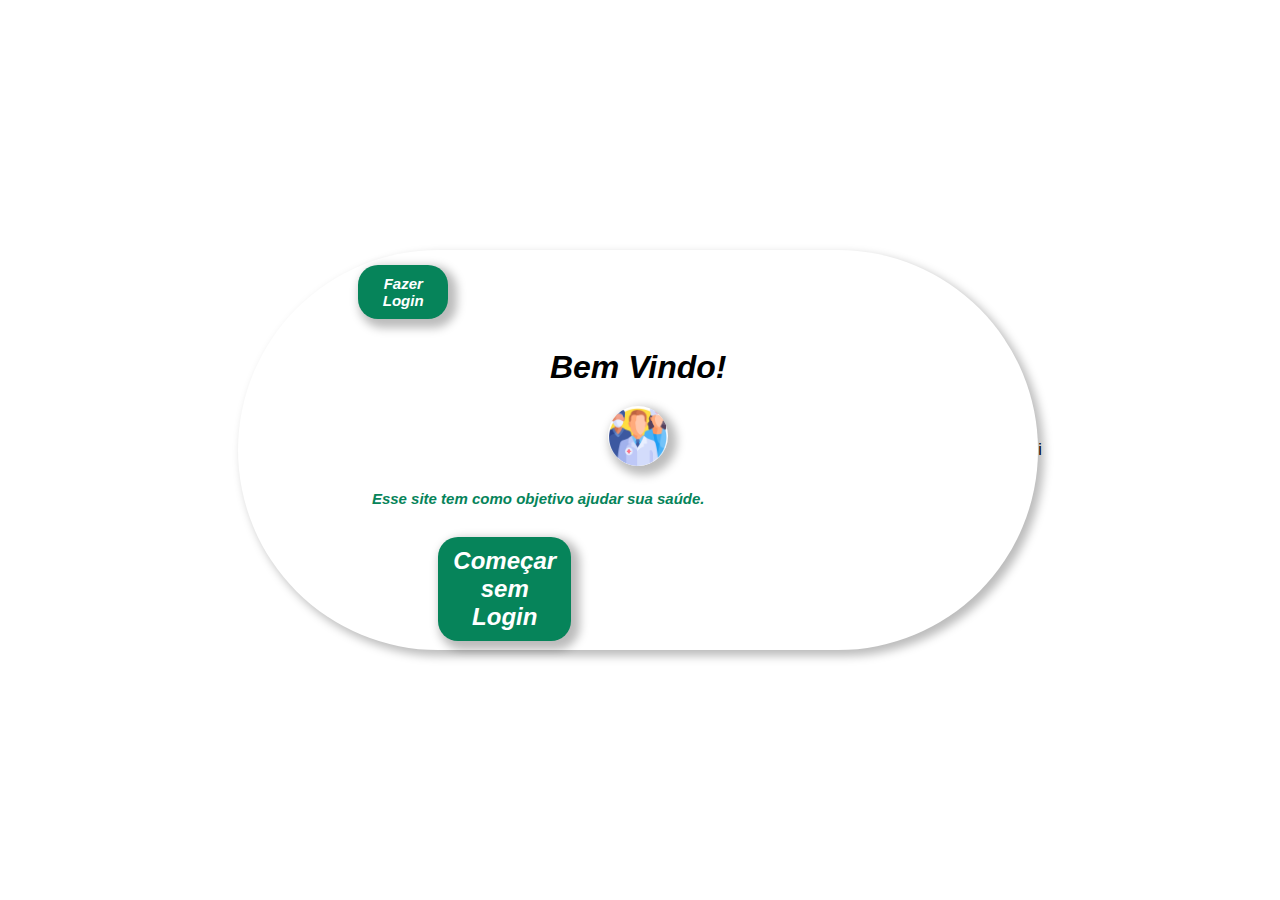
<file: index.html>
<!DOCTYPE html>
<html lang="pt-br">
<head>
    <meta charset="UTF-8">
    <meta name="viewport" content="width=device-width, initial-scale=1.0">
    <title>Document</title>
    <link rel="stylesheet" href="style.css">
</head>
<body>
    

<main>
    <a href="login.html">
        <h2>Fazer Login</h2>
    </a>
    <h1>Bem Vindo!</h1>
    <img src="img/equipe-medica.png" alt="">
    <p>Esse site tem como objetivo ajudar sua saúde.</p>



    <nav class="irsemlogin" >
        <a href="comeco.html">
            <h2>Começar sem Login</h2>
        </a>
    </nav>


</main>

</body>
</html>i
</file>
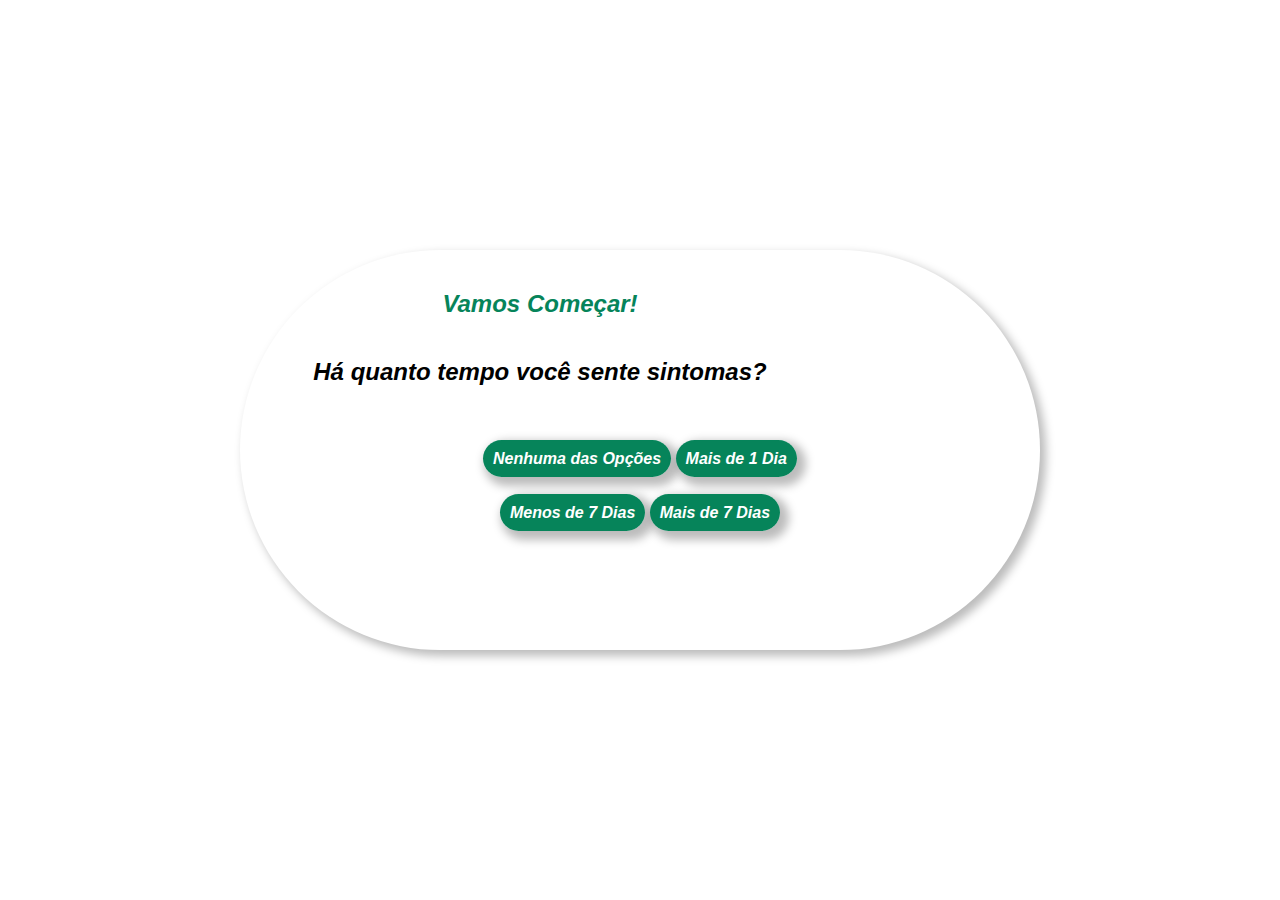
<file: comeco.html>
<!DOCTYPE html>
<html lang="pt-br">
<head>
    <meta charset="UTF-8">
    <meta name="viewport" content="width=device-width, initial-scale=1.0">
    <title>Document</title>


    <link rel="stylesheet" href="style.css">


</head>
<body>
    
<header>




</header>



<main>

<h2 class="titulo" >Vamos Começar!</h2>


<h2>
    Há quanto tempo você sente sintomas?
</h2>

<br>
<br>
<br>


<nav class="opcao" >
    <a href="diabete.html">Nenhuma das Opções</a>
    <a href="dengue2.html">Mais de 1 Dia</a>
    
    <br>
    <br>
    <br>

    
    <a href="dengue2.html">Menos de 7 Dias</a>
    <a href="covid.html">Mais de 7 Dias</a>
</nav>


</main>

</body>
</html>
</file>
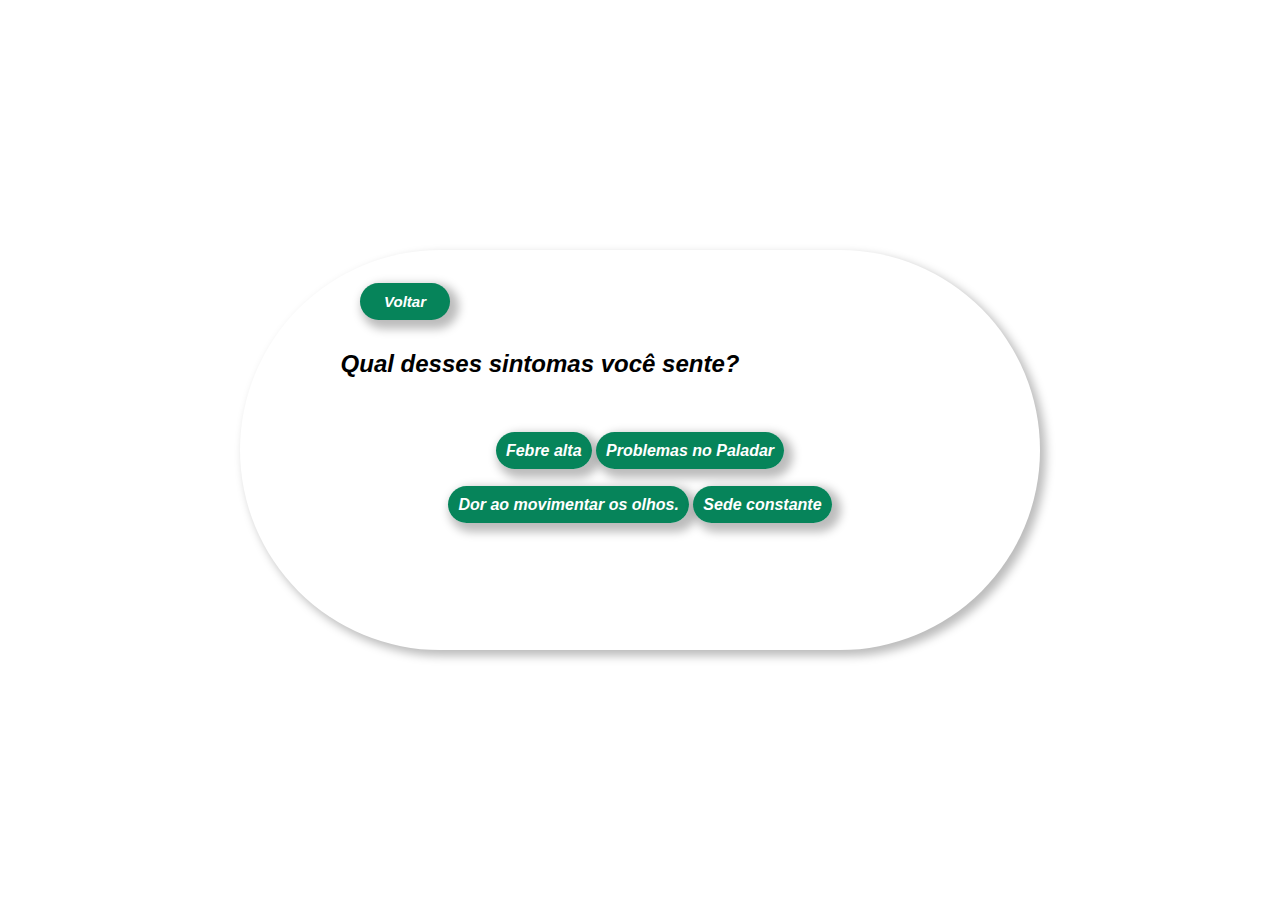
<file: covid.html>
<!DOCTYPE html>
<html lang="pt-br">
<head>
    <meta charset="UTF-8">
    <meta name="viewport" content="width=device-width, initial-scale=1.0">
    <title>Document</title>

<link rel="stylesheet" href="style.css">

</head>
<body>
    

<main>
    
    <br>
        <a href="index2.html">
            <h2>Voltar</h2>
        </a>
    
    <h2>Qual desses sintomas você sente?</h2>

<br>
<br>
<br>

<nav class="opcao" >
<a href="dengue3.html">Febre alta</a>
<a href="covid2.html">Problemas no Paladar</a>

<br>
<br>
<br>

<a href="dengue3.html">Dor ao movimentar os olhos.</a>
<a href="diabete.html">Sede constante</a>
</nav>

</main>

</body>
</html>
</file>
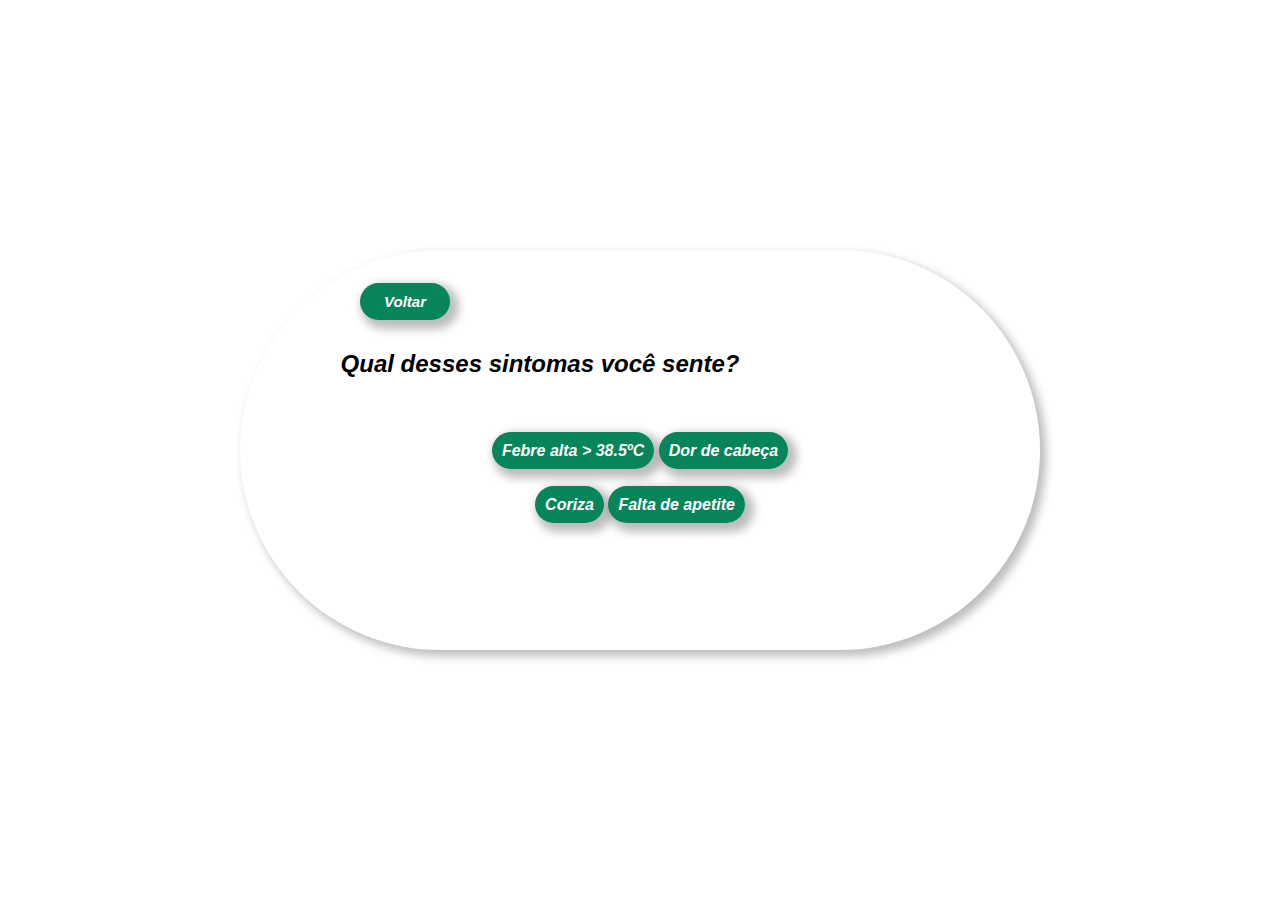
<file: covid2.html>
<!DOCTYPE html>
<html lang="pt-br">
<head>
    <meta charset="UTF-8">
    <meta name="viewport" content="width=device-width, initial-scale=1.0">
    <title>Document</title>

<link rel="stylesheet" href="style.css">

</head>
<body>
    

<main>
    
    <br>
        <a href="index2.html">
            <h2>Voltar</h2>
        </a>
    
    <h2>Qual desses sintomas você sente?</h2>

<br>
<br>
<br>

<nav class="opcao" >
<a href="dengue3.html">Febre alta > 38.5ºC</a>
<a href="resultadocovid.html">Dor de cabeça</a>

<br>
<br>
<br>

<a href="resultadocovid.html">Coriza</a>
<a href="dengue3.html">Falta de apetite</a>
</nav>

</main>

</body>
</html>
</file>
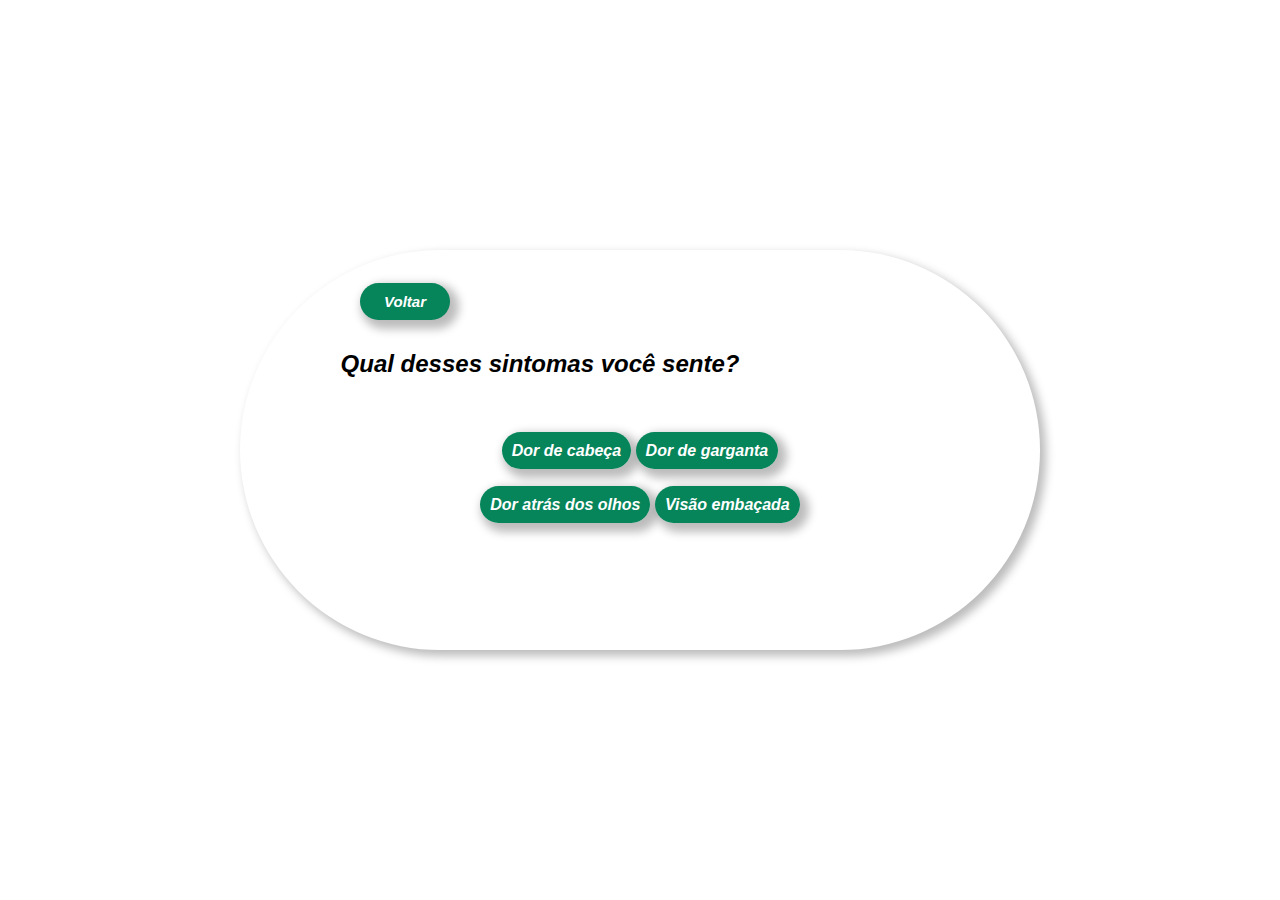
<file: dengue2.html>
<!DOCTYPE html>
<html lang="pt-br">
<head>
    <meta charset="UTF-8">
    <meta name="viewport" content="width=device-width, initial-scale=1.0">
    <title>Document</title>

<link rel="stylesheet" href="style.css">

</head>
<body>
    

<main>
    
    <br>
        <a href="index2.html">
            <h2>Voltar</h2>
        </a>
    
    <h2>Qual desses sintomas você sente?</h2>

<br>
<br>
<br>

<nav class="opcao" >
<a href="dengue3.html">Dor de cabeça</a>
<a href="covid2.html">Dor de garganta</a>

<br>
<br>
<br>

<a href="dengue3.html">Dor atrás dos olhos</a>
<a href="diabete3.html">Visão embaçada</a>
</nav>

</main>

</body>
</html>
</file>
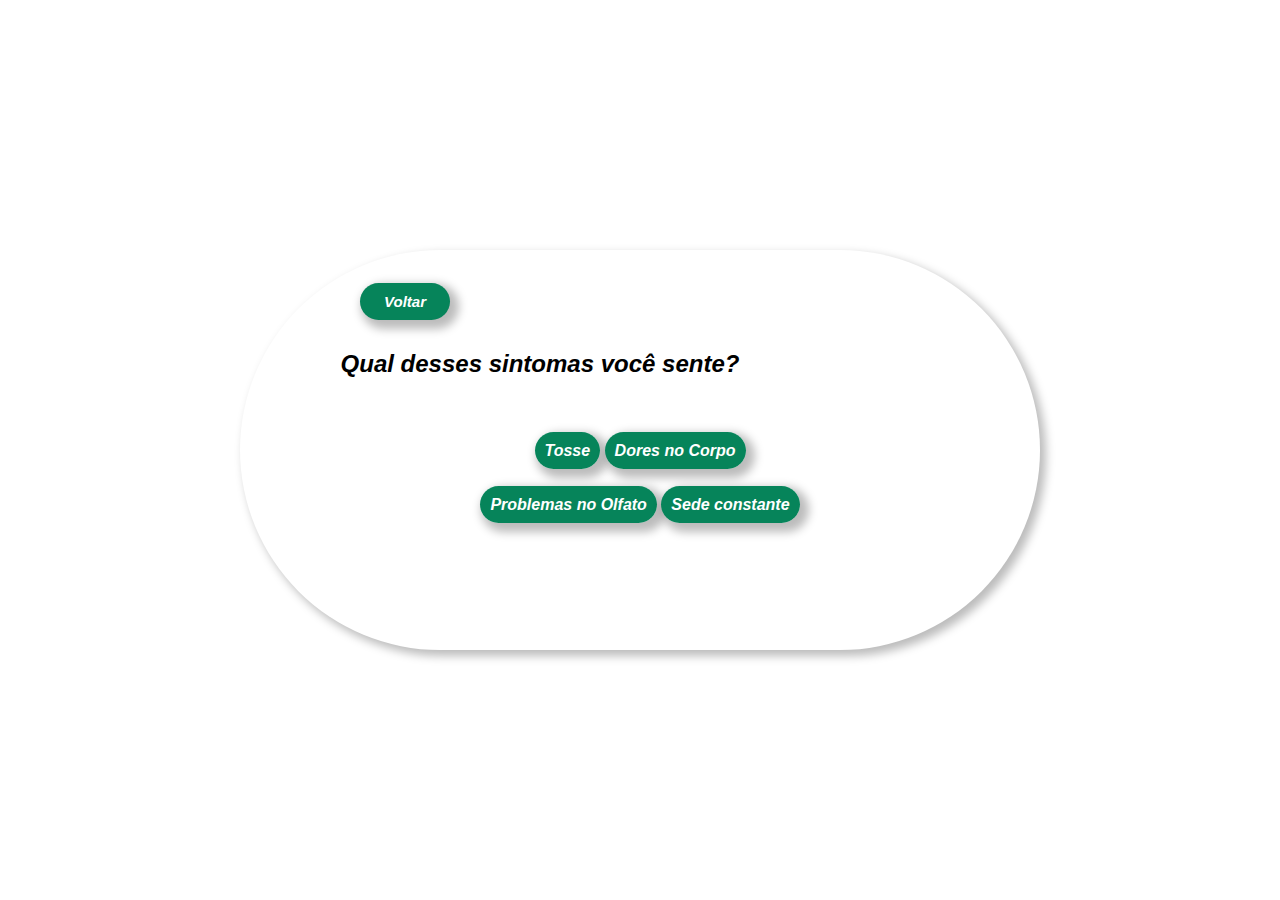
<file: dengue3.html>
<!DOCTYPE html>
<html lang="pt-br">
<head>
    <meta charset="UTF-8">
    <meta name="viewport" content="width=device-width, initial-scale=1.0">
    <title>Document</title>

<link rel="stylesheet" href="style.css">

</head>
<body>
    

<main>
    
    <br>
        <a href="index2.html">
            <h2>Voltar</h2>
        </a>
    
    <h2>Qual desses sintomas você sente?</h2>

<br>
<br>
<br>

<nav class="opcao" >
<a href="resultadocovid.html">Tosse</a>
<a href="resultadodengue.html">Dores no Corpo</a>

<br>
<br>
<br>

<a href="covid2.html">Problemas no Olfato</a>
<a href="resultadodiabete.html">Sede constante</a>
</nav>

</main>

</body>
</html>
</file>
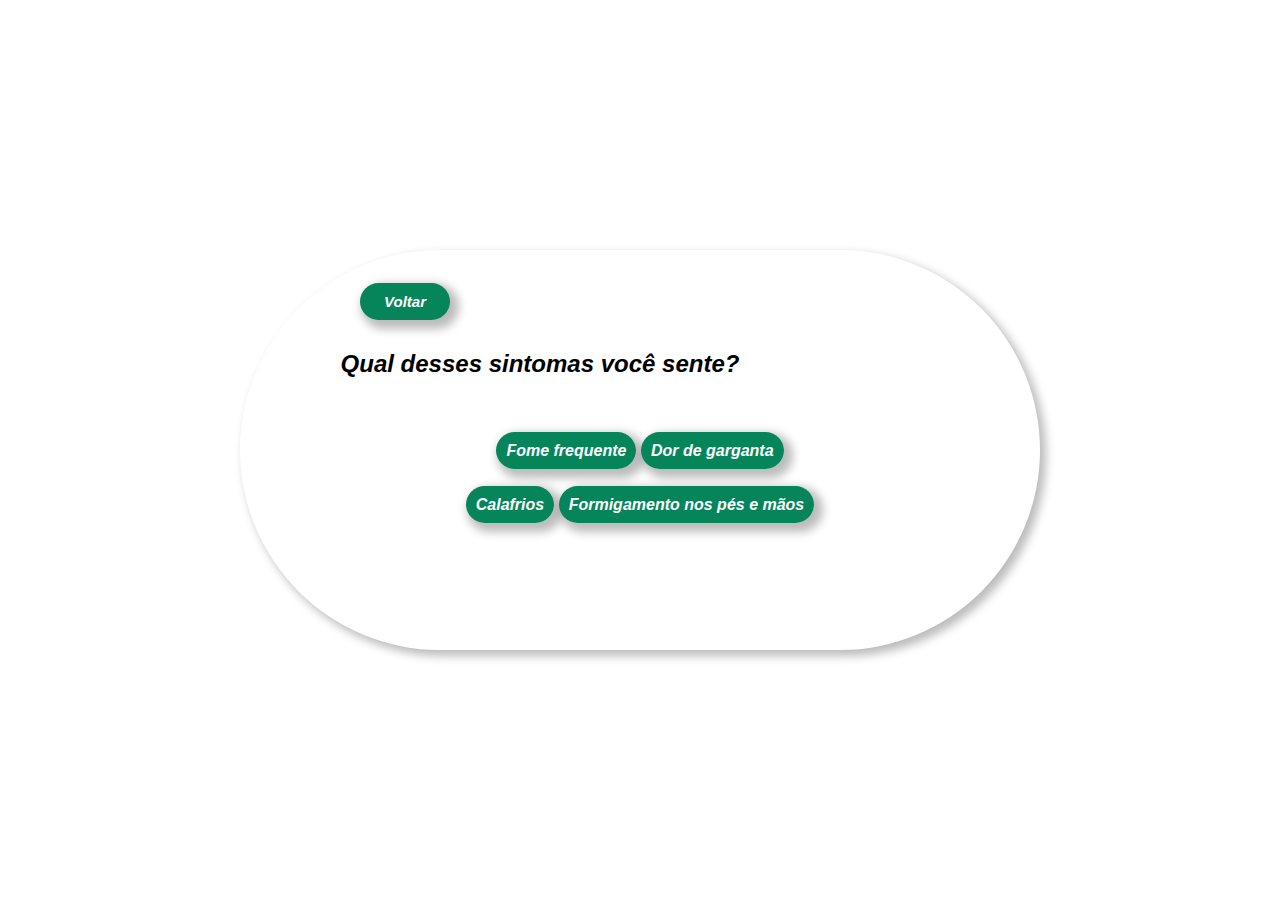
<file: diabete.html>
<!DOCTYPE html>
<html lang="pt-br">
<head>
    <meta charset="UTF-8">
    <meta name="viewport" content="width=device-width, initial-scale=1.0">
    <title>Document</title>

<link rel="stylesheet" href="style.css">

</head>
<body>
    

<main>
    
    <br>
        <a href="index2.html">
            <h2>Voltar</h2>
        </a>
    
    <h2>Qual desses sintomas você sente?</h2>

<br>
<br>
<br>

<nav class="opcao" >
<a href="dengue3.html">Fome frequente</a>
<a href="diabete2.html">Dor de garganta</a>

<br>
<br>
<br>

<a href="covid2.html">Calafrios</a>
<a href="diabete2.html">Formigamento nos pés e mãos</a>
</nav>

</main>

</body>
</html>
</file>
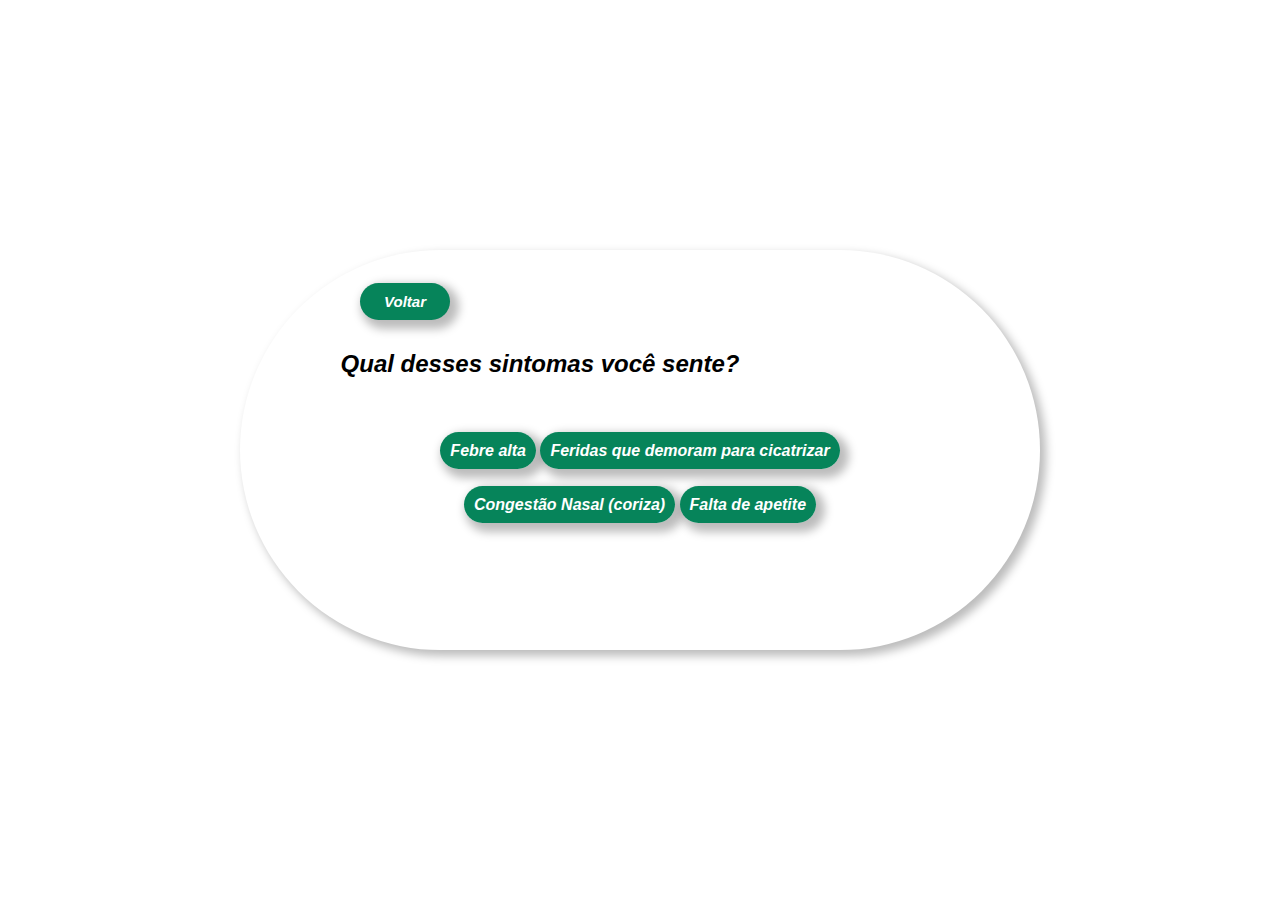
<file: diabete2.html>
<!DOCTYPE html>
<html lang="pt-br">
<head>
    <meta charset="UTF-8">
    <meta name="viewport" content="width=device-width, initial-scale=1.0">
    <title>Document</title>

<link rel="stylesheet" href="style.css">

</head>
<body>
    

<main>
    
    <br>
        <a href="index2.html">
            <h2>Voltar</h2>
        </a>
    
    <h2>Qual desses sintomas você sente?</h2>

<br>
<br>
<br>

<nav class="opcao" >
<a href="dengue3.html">Febre alta</a>
<a href="diabete3.html">Feridas que demoram para cicatrizar</a>

<br>
<br>
<br>

<a href="covid3.html">Congestão Nasal (coriza)</a>
<a href="dengue3.html">Falta de apetite</a>
</nav>

</main>

</body>
</html>
</file>
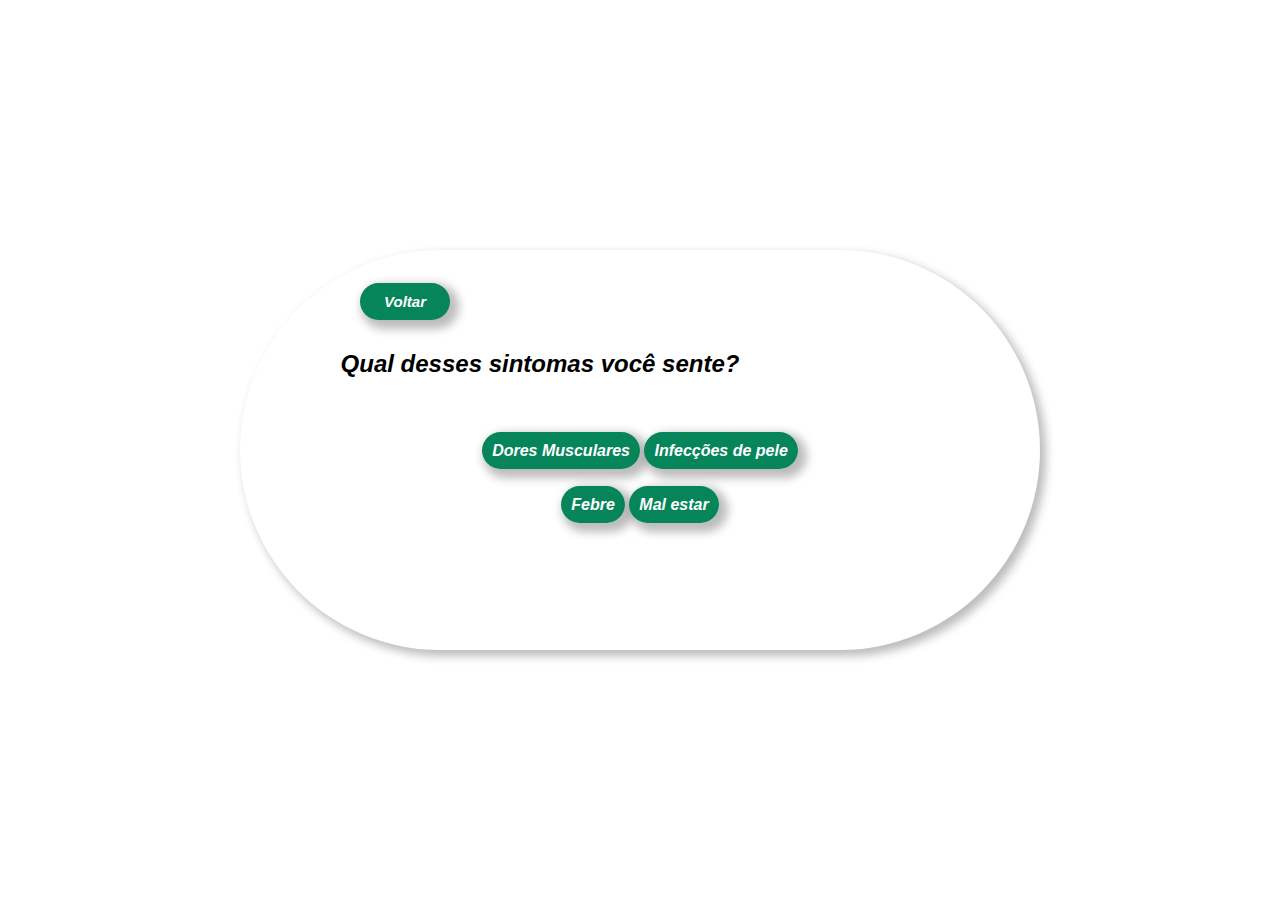
<file: diabete3.html>
<!DOCTYPE html>
<html lang="pt-br">
<head>
    <meta charset="UTF-8">
    <meta name="viewport" content="width=device-width, initial-scale=1.0">
    <title>Document</title>

<link rel="stylesheet" href="style.css">

</head>
<body>
    

<main>
    
    <br>
        <a href="index2.html">
            <h2>Voltar</h2>
        </a>
    
    <h2>Qual desses sintomas você sente?</h2>

<br>
<br>
<br>

<nav class="opcao" >
<a href="dengue3.html">Dores Musculares</a>
<a href="resultadodiabete.html"> Infecções de pele</a>

<br>
<br>
<br>

<a href="covid3.html">Febre</a>
<a href="dengue3.html">Mal estar</a>
</nav>

</main>

</body>
</html>
</file>
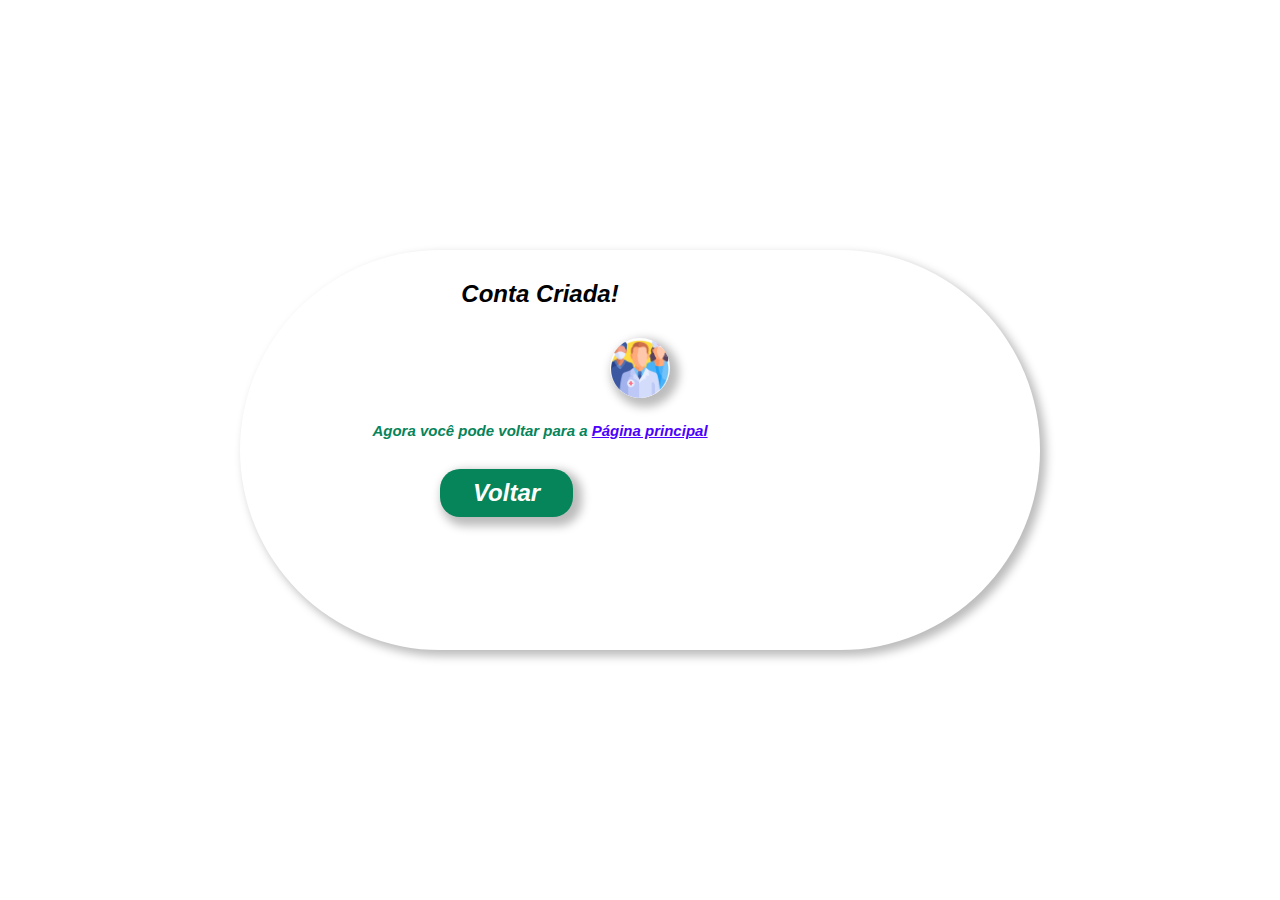
<file: fezlogin.html>
<!DOCTYPE html>
<html lang="pt-br">
<head>
    <meta charset="UTF-8">
    <meta name="viewport" content="width=device-width, initial-scale=1.0">
    <title>Document</title>

<link rel="stylesheet" href="style.css">

</head>
<body>
    
<main>

<h2>Conta Criada!</h2>
<img src="img/equipe-medica.png" alt="">
<p>Agora você pode voltar para a <a href="index2.html">Página principal</a></p>


<nav>

    <a href="index2.html">
        <h2>Voltar</h2>
    </a>

</nav>

</main>


</body>
</html>
</file>
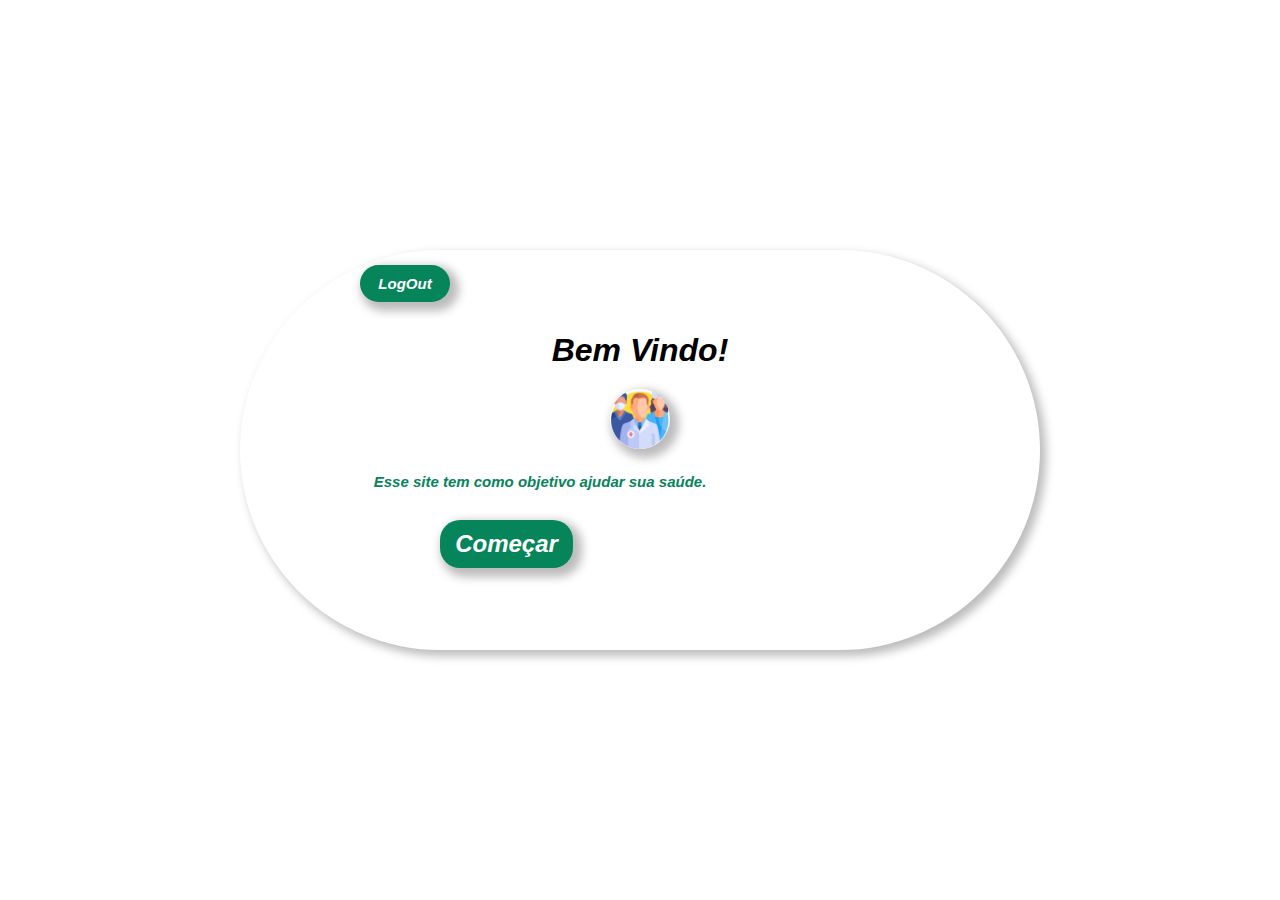
<file: index2.html>
<!DOCTYPE html>
<html lang="pt-br">
<head>
    <meta charset="UTF-8">
    <meta name="viewport" content="width=device-width, initial-scale=1.0">
    <title>Document</title>
    <link rel="stylesheet" href="style.css">
</head>
<body>
    

<main>
    <a href="index.html">
        <h2>LogOut</h2>
    </a>
    <h1>Bem Vindo!</h1>
    <img src="img/equipe-medica.png" alt="">
    <p>Esse site tem como objetivo ajudar sua saúde.</p>


<nav>
    <a href="comeco.html">
        <h2>Começar</h2>
    </a>
</nav>

</main>

</body>
</html>
</file>
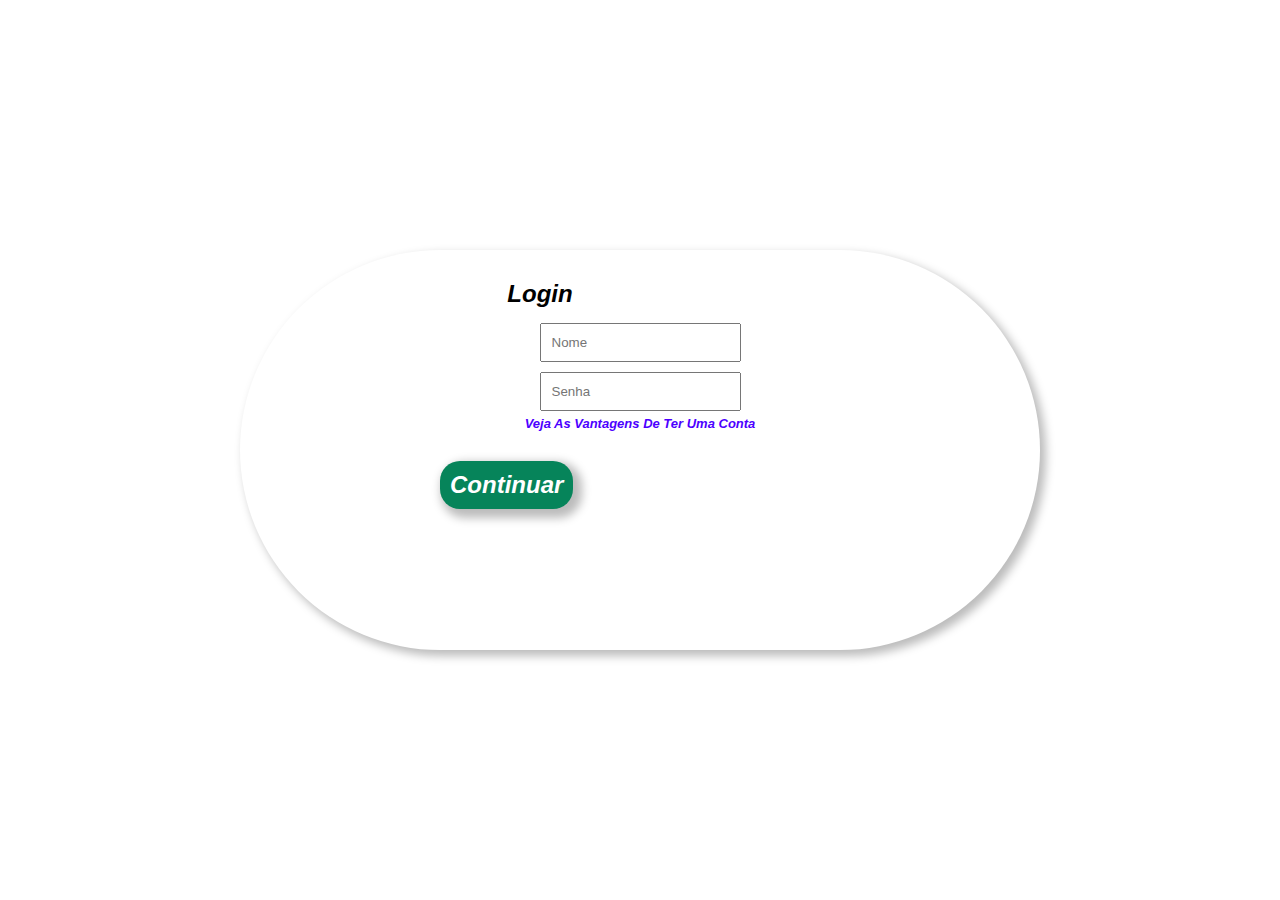
<file: login.html>
<!DOCTYPE html>
<html lang="pt-br">
<head>
    <meta charset="UTF-8">
    <meta name="viewport" content="width=device-width, initial-scale=1.0">
    <title>Document</title>
    <link rel="stylesheet" href="style.css">
</head>
<body>
    
<main>


<h2>Login</h2>
<input type="text" placeholder="Nome">
<br>
<input type="text" placeholder="Senha">

<a class="login" href="#">
    <p>Veja As Vantagens De Ter Uma Conta</p>
</a>

<nav>
    <a href="fezlogin.html">
        <h2>Continuar</h2>
    </a>
</nav>



</main>

</body>
</html>
</file>
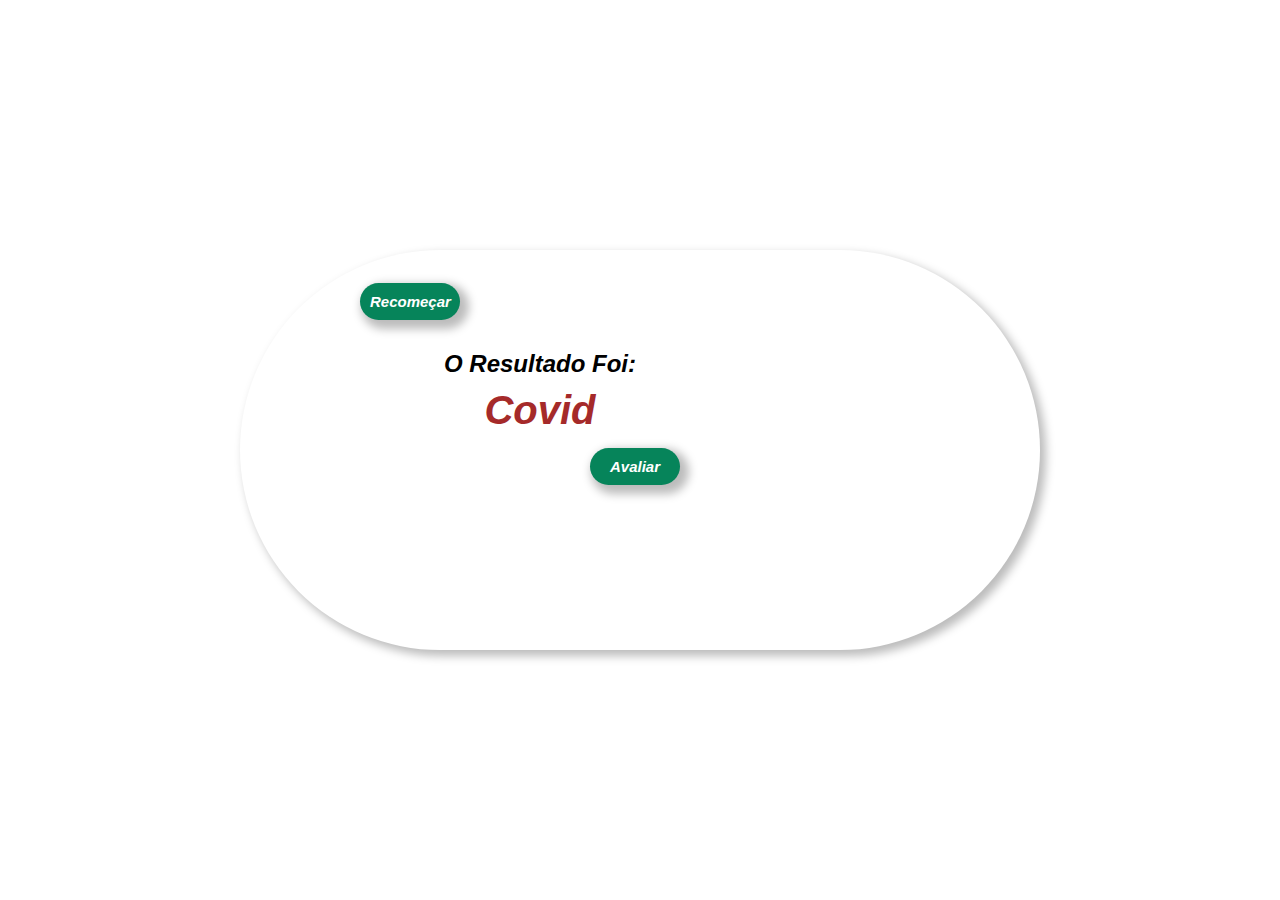
<file: resultadocovid.html>
<!DOCTYPE html>
<html lang="pt-br">
<head>
    <meta charset="UTF-8">
    <meta name="viewport" content="width=device-width, initial-scale=1.0">
    <title>Document</title>
</head>
<body>
    
    <!DOCTYPE html>
    <html lang="pt-br">
    <head>
        <meta charset="UTF-8">
        <meta name="viewport" content="width=device-width, initial-scale=1.0">
        <title>Document</title>
    
    <link rel="stylesheet" href="style.css">
    
    </head>
    <body>
        
    
    <main>
        
        <br>
            <a class="recomecar" href="comeco.html">
                <h2>Recomeçar</h2>
            </a>
        
        <h2>O Resultado Foi:</h2>
        
<p class="resultadonome" >Covid</p>



<a class="avaliar" href="">

<h2 >Avaliar</h2>

</a>

    </main>
    
    </body>
    </html>


</body>
</html>
</file>
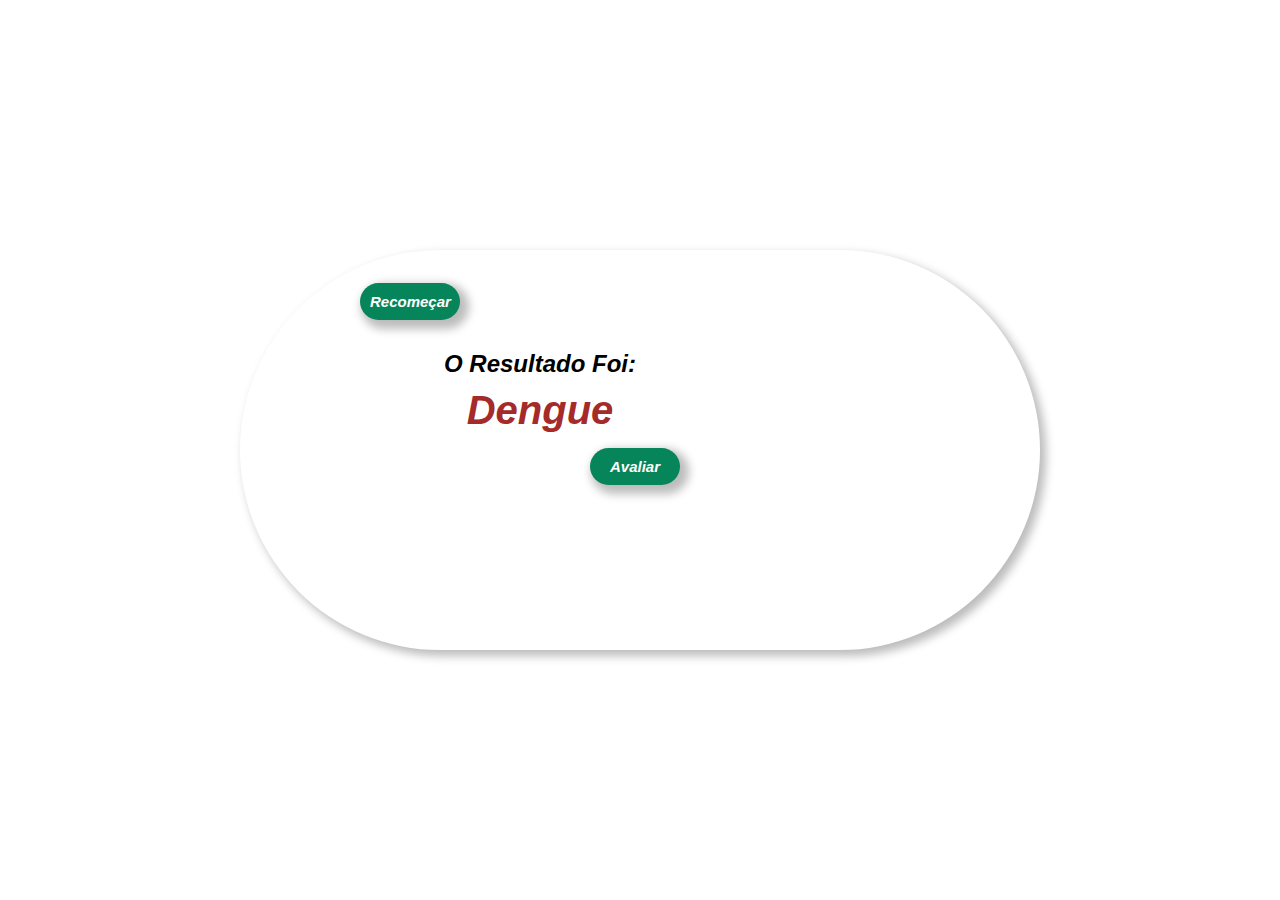
<file: resultadodengue.html>
<!DOCTYPE html>
<html lang="pt-br">
<head>
    <meta charset="UTF-8">
    <meta name="viewport" content="width=device-width, initial-scale=1.0">
    <title>Document</title>
</head>
<body>
    
    <!DOCTYPE html>
    <html lang="pt-br">
    <head>
        <meta charset="UTF-8">
        <meta name="viewport" content="width=device-width, initial-scale=1.0">
        <title>Document</title>
    
    <link rel="stylesheet" href="style.css">
    
    </head>
    <body>
        
    
    <main>
        
        <br>
            <a class="recomecar" href="comeco.html">
                <h2>Recomeçar</h2>
            </a>
        
        <h2>O Resultado Foi:</h2>
    
<p class="resultadonome" >Dengue</p>

<a class="avaliar" href="">

<h2 >Avaliar</h2>

</a>

    </main>
    
    </body>
    </html>


</body>
</html>
</file>
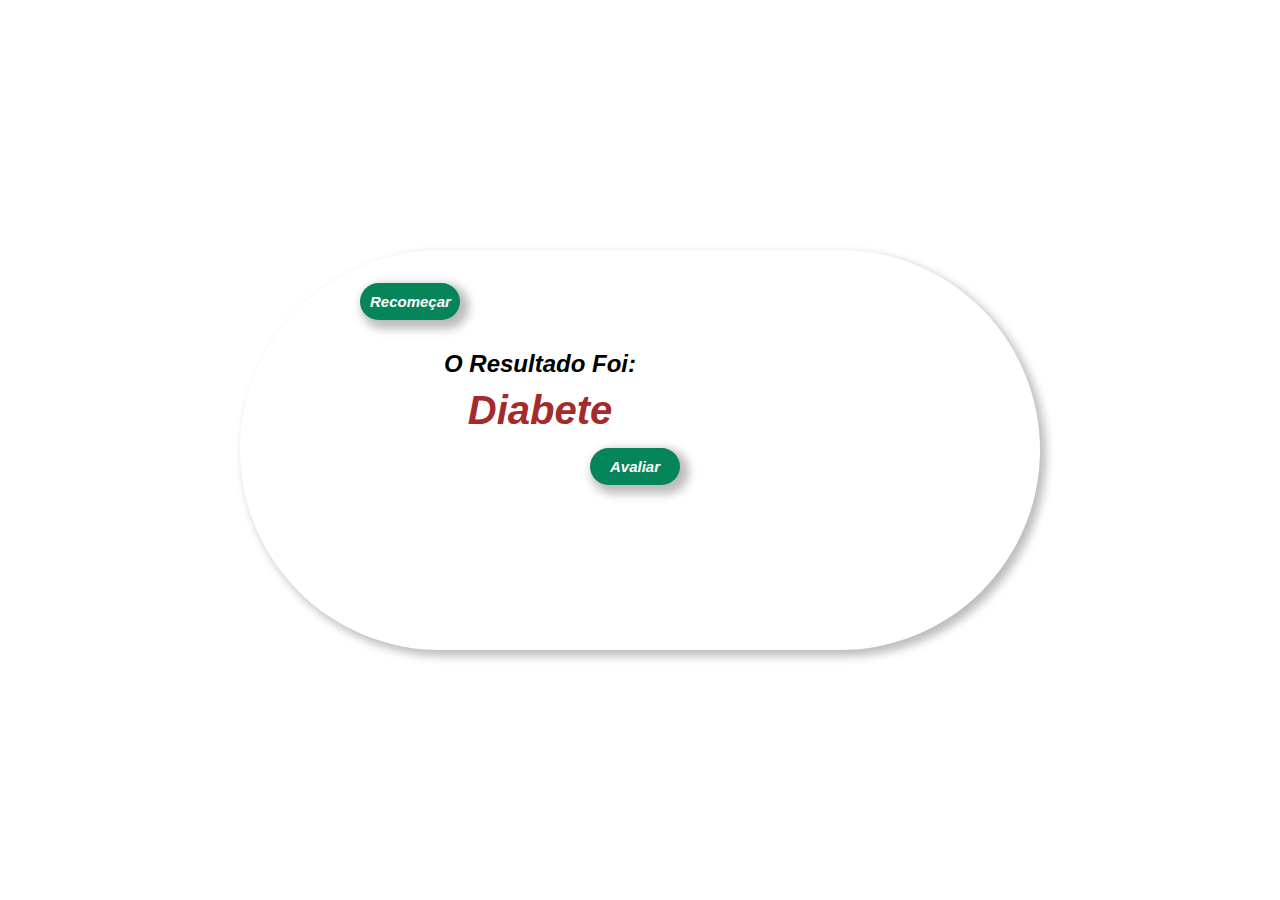
<file: resultadodiabete.html>
<!DOCTYPE html>
<html lang="pt-br">
<head>
    <meta charset="UTF-8">
    <meta name="viewport" content="width=device-width, initial-scale=1.0">
    <title>Document</title>
</head>
<body>
    
    <!DOCTYPE html>
    <html lang="pt-br">
    <head>
        <meta charset="UTF-8">
        <meta name="viewport" content="width=device-width, initial-scale=1.0">
        <title>Document</title>
    
    <link rel="stylesheet" href="style.css">
    
    </head>
    <body>
        
    
    <main>
        
        <br>
            <a class="recomecar" href="comeco.html">
                <h2>Recomeçar</h2>
            </a>
        
        <h2>O Resultado Foi:</h2>
        
<p class="resultadonome" >Diabete</p>



<a class="avaliar" href="">

<h2 >Avaliar</h2>

</a>

    </main>
    
    </body>
    </html>


</body>
</html>
</file>
<file: style.css>
@charset "UTF-8";

*{
    margin: 0;
    padding: 0;
    box-sizing: border-box;
    font-family: "Poppins", sans-serif;
    
    
    
    }
    
            body{
            display: flex;
            justify-content: center;
            align-items: center;
            min-height: 100vh;
    font-family: Arial, Helvetica, sans-serif;
    text-align: center;
    
            }
    




        



            main{
                min-width:300px ;   
                max-width: 1000px;
     box-shadow: 5px 5px 10px 1px rgba(0, 0, 0, 0.267);
    border-radius: 1000px;  
height: 400px;
width: 800px;
  background-color: rgba(0, 0, 0, 0);
  font-style: italic;
  font-weight: bold;
            }

main > a{
    
    text-decoration: none;
}

main > a > h2{

    color: white;
    text-decoration: none;
    margin-top: 15px;
    margin-bottom: 30px;
    margin-left: 120px;
    border-radius: 20px;
    font-size: 15px;
   
    padding: 10px;
width: 90px;
box-shadow: 5px 5px 10px 4px rgba(0, 0, 0, 0.267);     
background-color: #06845A;


}



.titulo{
    min-width:250px ;   
max-width: 600px;
    padding: 10px;
    text-align: center;
   border-radius: 20px;
    
color: #06845A;

}



main > h2{
    min-width:200px ;   
    max-width: 600px;
margin-top: 30px;
margin-bottom: 10px;
}



.login > p{

color: rgb(76, 0, 255);
    font-size: 13px;
}


.login > p:hover{

   color: rgb(144, 96, 255);
}




main > p{
    text-align: center;
font-size: 15px;
color: #06845A;
min-width:200px ;   
max-width: 600px;
}

main > p > a{

color: rgb(76, 0, 255);


}


main > p > a:hover{
text-decoration: underline;
color: rgb(144, 96, 255);

}




nav > a{

    
    background-color: #06845A;
    color: #ffffff;
    text-decoration: none;
}



.opcao > a{
    box-shadow: 5px 5px 10px 4px rgba(0, 0, 0, 0.267);  
border-radius: 20px;

    padding: 10px;
}


.opcao > a:hover{


    background-color: #09a06d;
}



nav > a > h2{

    min-width:50px ;   
max-width: 133px;
    box-shadow: 5px 5px 10px 4px rgba(0, 0, 0, 0.267);  
    color: white;
    margin-top: 30px;
    margin-left: 200px;
    border-radius: 20px;
padding: 10px;
    width: 133px;
   
background-color: #06845A;

}

a > h2:hover{


    background-color: #09a06d;
}




            img{
                margin-top: 20px;
margin-bottom: 20px;
                border-radius: 30px;
                box-shadow: 5px 5px 10px 4px rgba(0, 0, 0, 0.267);     
                width: 60px;
            }


            input{
margin: 5px;
padding: 10px;

            }



.recomecar > h2 {
width: 100px;
    padding: 10px;
}
            


.resultadonome{

font-size: 40px;
    color: brown;
    
}


.avaliar > h2{

margin-left: 350px;
}







.irsemlogin > a > h2 {
   
    min-width:50px ;   
    max-width: 300px;
        box-shadow: 5px 5px 10px 4px rgba(0, 0, 0, 0.267);  
        color: white;
        margin-top: 30px;
        margin-left: 200px;
        border-radius: 20px;
   
        width: 133px;
       
    background-color: #06845A;
    

}
</file>
